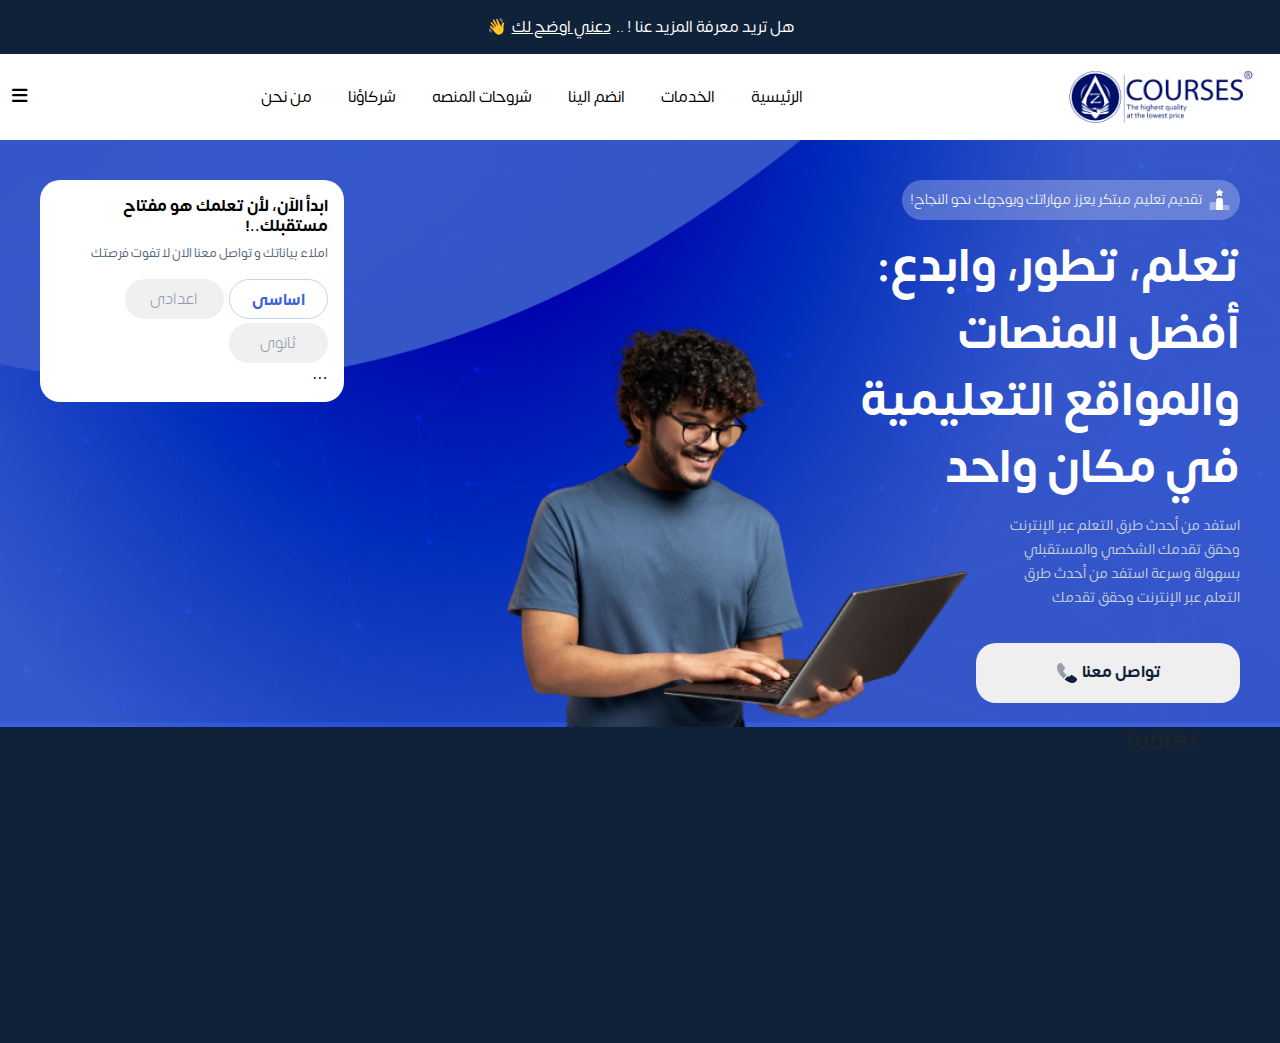
<file: Index.html>
<!DOCTYPE html>
<html lang="ar" dir="rtl">
<!-- لحد هنا ال header -->

<head>
  <meta charset="UTF-8" />
  <meta name="viewport" content="width=device-width, initial-scale=1.0" />
  <link rel="stylesheet" href="scss/style.min.css" />
  <link rel="stylesheet" href="scss/style.min.css.map" />
  <link rel="stylesheet" href="css/dataTables.bootstrap5.min.css" />
  <link rel="stylesheet" href="css/bootstrap-select.min.css" />
  <link rel="stylesheet" href="css/jquery.dataTables.min.css" />
  <link rel="stylesheet" href="css/select.dataTables.min.css" />
  <link rel="stylesheet" href="css/daterangepicker.css" />
  <link rel="stylesheet" href="css/animate.css" />
  <link rel="stylesheet" href="https://cdn.jsdelivr.net/npm/bootstrap@5.0.2/dist/css/bootstrap.min.css" />
  <link rel="stylesheet" href="https://cdnjs.cloudflare.com/ajax/libs/font-awesome/6.6.0/css/all.min.css" />
  <title>AZ COURSES</title>
  <link rel="icon" href="photo/logopng.png" type="image" />
</head>
<!-- لحد هنا ال header -->
<!-- لحد هنا ال body -->

<body>
  <div class="bas-des">
    <!-- top_basr -->

    <div class="top_bar">
      <div class="container">
        <div class="top_bar_content">


          هل تريد معرفة المزيد عنا ! .. <span style="text-decoration: underline;">دعني اوضح لك</span>👋
        </div>
      </div>
    </div>
    <!-- top_bar -->

    <!-- main-nav -->

    <div class="main-nav">
      <nav class="navbar navbar-expand-lg">
        <div class="container-fluid">
          <button class="navbar-toggler" type="button" data-bs-toggle="collapse"
            data-bs-target="#navbarSupportedContent" aria-controls="navbarSupportedContent" aria-expanded="false"
            aria-label="Toggle navigation">
            <span class="navbar-toggler-icon">
              <i class="fa-solid fa-bars"></i>
            </span>
          </button>
          <div class="logopng">
            <a class="nav-logo" href="Index.html">
              <img src="photo/logopng.png" alt="logo" />
            </a>
          </div>
          <div class="collapse navbar-collapse" id="navbarSupportedContent">
            <ul class="navbar-nav">
              <li class="nav-item">
                <a class="nav-link" href="Index.html">الرئيسية</a>
              </li>
              <li class="nav-item">
                <a class="nav-link" href="about_us.html">الخدمات</a>
              </li>
              <li class="nav-item">
                <a class="nav-link" href="pionts.html">انضم الينا</a>
              </li>
              <li class="nav-item">
                <a class="nav-link" href="subscription.html">شروحات المنصه</a>
              </li>
              <li class="nav-item">
                <a class="nav-link" href="copon_grid.html">شركاؤنا</a>
              </li>
              <li class="nav-item">
                <a class="nav-link" href="code_grid.html">من نحن</a>
              </li>

            </ul>
          </div>
          <button class="canvs" type="button" data-bs-toggle="offcanvas" data-bs-target="#offcanvasExample"
            aria-controls="offcanvasExample">
            <i class="fa-solid fa-bars"></i>
          </button>
        </div>
      </nav>
    </div>

    <!-- main-nav -->
    <!-- sidebar -->
    <div class="offcanvas offcanvas-start" tabindex="-1" id="offcanvasExample" aria-labelledby="offcanvasExampleLabel">
      <div class="offcanvas-header">
        <h5 class="offcanvas-title" id="offcanvasExampleLabel">Offcanvas</h5>
        <button type="button" class="btn-close" data-bs-dismiss="offcanvas" aria-label="Close"></button>
      </div>
      <div class="offcanvas-body">
        <div>
          Some text as placeholder. In real life you can have the elements you have chosen. Like, text, images, lists,
          etc.
        </div>
        <div class="dropdown mt-3">
          <button class="btn btn-secondary dropdown-toggle" type="button" data-bs-toggle="dropdown">
            Dropdown button
          </button>
          <ul class="dropdown-menu">
            <li><a class="dropdown-item" href="#">Action</a></li>
            <li><a class="dropdown-item" href="#">Another action</a></li>
            <li><a class="dropdown-item" href="#">Something else here</a></li>
          </ul>
        </div>
      </div>
    </div>
    <!-- sidebar -->

    <!-- main_content -->
    <div class="main_content">
      <!-- اول سيكشن يا كيمو اازرق ده  -->
      <div class="learn">
        <div class="text">
          <div class="frist">
            <img src="photo/ranking.png" alt="">
            <p>تقديم تعليم مبتكر يعزز مهاراتك ويوجهك نحو النجاح!</p>
          </div>
          <h4>تعلم، تطور، وابدع: أفضل المنصات والمواقع التعليمية في مكان واحد</h4>
          <h6>استفد من أحدث طرق التعلم عبر الإنترنت وحقق تقدمك الشخصي والمستقبلي بسهولة وسرعة استفد من أحدث طرق التعلم
            عبر الإنترنت وحقق تقدمك </h6>
          <button>تواصل معنا <img src="photo/call.png" alt=""></button>
          <img class="man" src="photo/man-wearing-t-shirt-gesturing.png" alt="">
        </div>
        <div class="tabs">
          <h4>ابدأ الآن، لأن تعلمك هو مفتاح مستقبلك..!</h4>
          <p>املاء بياناتك و تواصل معنا الان لا تفوت فرصتك</p>
          <nav>
            <div class="nav nav-tabs" id="nav-tab" role="tablist">
              <button class="nav-link active" id="nav-home-tab" data-bs-toggle="tab" data-bs-target="#nav-home"
                type="button" role="tab" aria-controls="nav-home" aria-selected="true">اساسى</button>
              <button class="nav-link" id="nav-profile-tab" data-bs-toggle="tab" data-bs-target="#nav-profile"
                type="button" role="tab" aria-controls="nav-profile" aria-selected="false">اعدادى</button>
              <button class="nav-link" id="nav-contact-tab" data-bs-toggle="tab" data-bs-target="#nav-contact"
                type="button" role="tab" aria-controls="nav-contact" aria-selected="false">ثانوى</button>
            </div>
          </nav>
          <div class="tab-content" id="nav-tabContent">
            <div class="tab-pane fade show active" id="nav-home" role="tabpanel" aria-labelledby="nav-home-tab"
              tabindex="0">...</div>
            <div class="tab-pane fade" id="nav-profile" role="tabpanel" aria-labelledby="nav-profile-tab" tabindex="0">
              ...</div>
            <div class="tab-pane fade" id="nav-contact" role="tabpanel" aria-labelledby="nav-contact-tab" tabindex="0">
              ...</div>

          </div>
        </div>
      </div>
      <!-- اول سيكشن يا كيمو اازرق ده  -->

    </div>

    <!-- main_content -->

    <!-- footer -->
    <footer class="footer">
      <div class="main-footer">
        <div class="container">
          <h4>footer</h4>
        </div>
      </div>
    </footer>
    <a id="scrollToTop" href="#" style="display: none">&#8593;</a>
    <!-- footer -->
  </div>

  <script src="js/wow.min.js"></script>
  <script src="js/jquery-3.5.1.min.js"></script>
  <script src="https://cdn.jsdelivr.net/npm/bootstrap@5.0.2/dist/js/bootstrap.bundle.min.js"></script>
  <script src="js/main.js"></script>
</body>
<!-- لحد هنا ال body -->

</html>
</file>
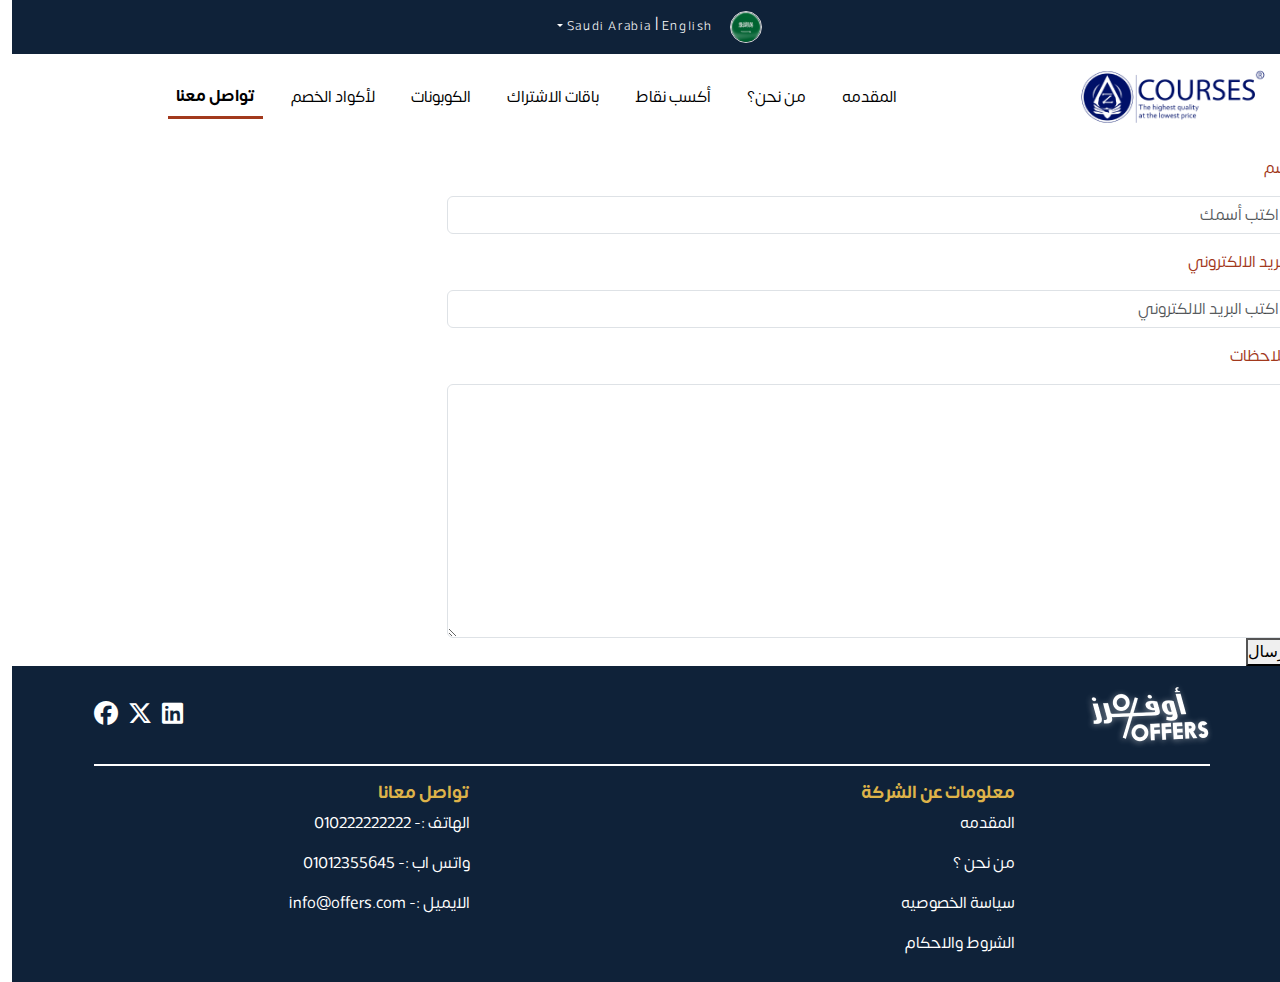
<file: contact-us.html>
<!DOCTYPE html>
<html lang="ar" dir="rtl">
  <!-- لحد هنا ال header -->

  <head>
    <meta charset="UTF-8" />
    <meta name="viewport" content="width=device-width, initial-scale=1.0" />
    <link rel="stylesheet" href="scss/style.min.css" />
    <link rel="stylesheet" href="scss/style.min.css.map" />
    <link rel="stylesheet" href="css/dataTables.bootstrap5.min.css" />
    <link rel="stylesheet" href="css/bootstrap-select.min.css" />
    <link rel="stylesheet" href="css/jquery.dataTables.min.css" />
    <link rel="stylesheet" href="css/select.dataTables.min.css" />
    <link rel="stylesheet" href="css/daterangepicker.css" />
    <link rel="stylesheet" href="css/animate.css" />
    <link
      rel="stylesheet"
      href="https://cdn.jsdelivr.net/npm/bootstrap@5.0.2/dist/css/bootstrap.min.css"
    />
    <link
      rel="stylesheet"
      href="https://cdnjs.cloudflare.com/ajax/libs/font-awesome/6.6.0/css/all.min.css"
    />
    <title>offers</title>
    <link rel="icon" href="photo/logopng.png" type="image" />
  </head>
  <!-- لحد هنا ال header -->
  <!-- لحد هنا ال body -->
  <body>
    <div class="bas-des">
      <!-- top_basr -->

      <div class="top_bar">
        <div class="container">
          <div class="top_bar_content">
            <img src="photo/Saudi arabia flag in white background.png" alt="" />
            <div class="dropdown">
              <button
                class="btn dropdown-toggle"
                type="button"
                data-bs-toggle="dropdown"
                aria-expanded="false"
              >
                Saudi Arabia | English
              </button>
              <ul class="dropdown-menu">
                <li>
                  <button id="lang-en" class="dropdown-item">English</button>
                </li>
                <li>
                  <button id="lang-ar" class="dropdown-item">العربية</button>
                </li>
              </ul>
            </div>
          </div>
        </div>
      </div>
      <!-- top_bar -->

      <!-- main-nav -->

      <div class="main-nav">
        <nav class="navbar navbar-expand-lg">
          <div class="container-fluid">
            <button
              class="navbar-toggler"
              type="button"
              data-bs-toggle="collapse"
              data-bs-target="#navbarSupportedContent"
              aria-controls="navbarSupportedContent"
              aria-expanded="false"
              aria-label="Toggle navigation"
            >
              <span class="navbar-toggler-icon">
                <i class="fa-solid fa-bars"></i>
              </span>
            </button>
            <div class="logopng">
              <a class="nav-logo" href="Index.html">
                <img src="photo/logopng.png" alt="logo" />
              </a>
            </div>
            <div class="collapse navbar-collapse" id="navbarSupportedContent">
              <ul class="navbar-nav">
                <li class="nav-item">
                  <a class="nav-link" href="Index.html">المقدمه</a>
                </li>
                <li class="nav-item">
                  <a class="nav-link" href="about_us.html">من نحن؟</a>
                </li>
                <li class="nav-item">
                  <a class="nav-link" href="pionts.html">أكسب نقاط</a>
                </li>
                <li class="nav-item">
                  <a class="nav-link" href="subscription.html"
                    >باقات الاشتراك</a
                  >
                </li>
                <li class="nav-item">
                  <a class="nav-link" href="copon_grid.html">الكوبونات</a>
                </li>
                <li class="nav-item">
                  <a class="nav-link" href="code_grid.html">لأكواد الخصم</a>
                </li>
                <li class="nav-item">
                  <a class="nav-link" href="contact-us.html">تواصل معنا</a>
                </li>
              </ul>
            </div>
          </div>
        </nav>
      </div>

      <!-- main-nav -->

      <!-- main_content -->
      <div class="main_content">
        <div class="contact-us">
          <div class="row">
            <div class="col-lg-8">
              <form action="">
                <div class="form-group">
                  <label for="name">أسم</label>
                  <input
                    class="form-control"
                    type="text"
                    placeholder="اكتب أسمك"
                    id="name"
                  />
                </div>
                <div class="form-group">
                  <label for="email"> البريد الالكتروني </label>
                  <input
                    type="email"
                    placeholder="اكتب البريد الالكتروني"
                    id="email"
                    class="form-control"
                  />
                </div>
                <div class="form-group">
                  <label for="not">ملاحظات</label>
                  <textarea
                    name=""
                    id=""
                    cols="30"
                    rows="10"
                    id=""
                    class="form-control"
                  ></textarea>
                </div>
                <button type="submit">ارسال</button>
              </form>
            </div>
            <div class="col-lg-4"></div>
          </div>
        </div>
      </div>

      <!-- main_content -->

      <!-- footer -->
      <footer class="footer">
        <div class="main-footer">
          <div class="container">
            <div class="header">
              <div class="right">
                <img src="photo/footerlogo.png" alt="" />
              </div>
              <div class="left">
                <a href=""><i class="fa-brands fa-linkedin"></i></a>
                <a href=""><i class="fa-brands fa-x-twitter"></i></a>
                <a href=""><i class="fa-brands fa-facebook"></i></a>
              </div>
            </div>
            <div class="allend-footer">
              <div class="footer-text-one">
                <h4>معلومات عن الشركة</h4>
                <div class="links">
                  <a href="Index.html" class="footer-link"><p>المقدمه</p></a>
                  <a href="about_us.html" class="footer-link"
                    ><p>من نحن ؟</p></a
                  >
                  <a href="privacy_policy.html" class="footer-link"
                    ><p>سياسة الخصوصيه</p></a
                  >
                  <a href="Terms_and_Conditions.html" class="footer-link"
                    ><p>الشروط والاحكام</p></a
                  >
                </div>
              </div>

              <div class="footer-text-two">
                <h4>تواصل معانا</h4>
                <div class="links">
                  <a href="#"><p>الهاتف :- 010222222222</p></a>
                  <a href="#"><p>واتس اب :- 01012355645</p></a>
                  <a href="#"><p>الايميل :- info@offers.com</p></a>
                </div>
              </div>
            </div>
          </div>
        </div>
      </footer>
      <a id="scrollToTop" href="#" style="display: none">&#8593;</a>
      <!-- footer -->
    </div>

    <script src="js/wow.min.js"></script>
    <script src="js/jquery-3.5.1.min.js"></script>
    <script src="https://cdn.jsdelivr.net/npm/bootstrap@5.0.2/dist/js/bootstrap.bundle.min.js"></script>
    <script src="js/main.js"></script>
  </body>
  <!-- لحد هنا ال body -->
</html>
</file>
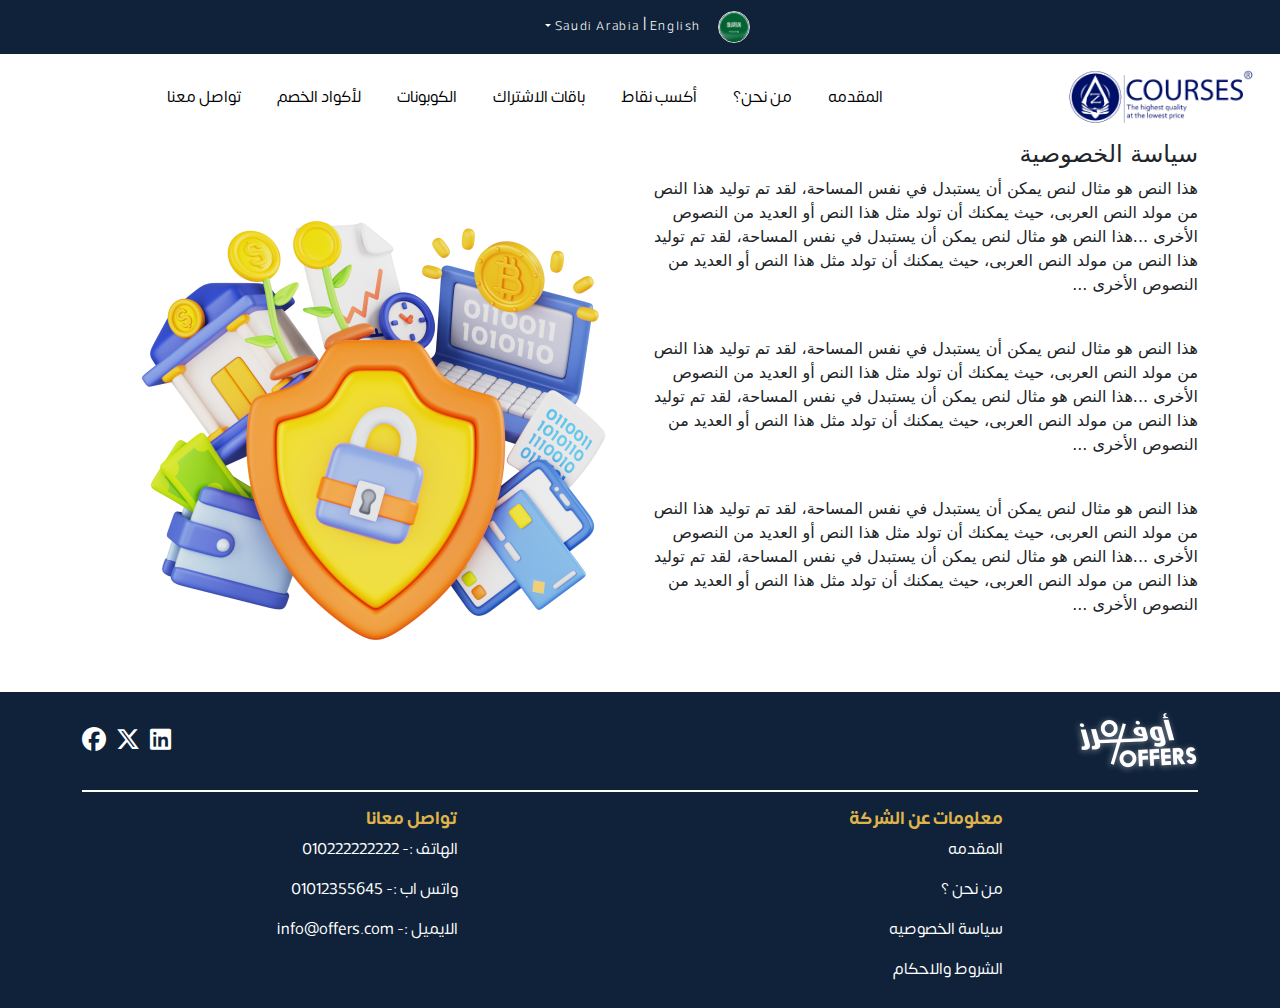
<file: privacy_policy.html>
<!DOCTYPE html>
<html lang="ar" dir="rtl">
  <!-- لحد هنا ال header -->

  <head>
    <meta charset="UTF-8" />
    <meta name="viewport" content="width=device-width, initial-scale=1.0" />
    <link rel="stylesheet" href="scss/style.min.css" />
    <link rel="stylesheet" href="scss/style.min.css.map" />
    <link rel="stylesheet" href="css/dataTables.bootstrap5.min.css" />
    <link rel="stylesheet" href="css/bootstrap-select.min.css" />
    <link rel="stylesheet" href="css/jquery.dataTables.min.css" />
    <link rel="stylesheet" href="css/select.dataTables.min.css" />
    <link rel="stylesheet" href="css/daterangepicker.css" />
    <link
      rel="stylesheet"
      href="https://cdn.jsdelivr.net/npm/bootstrap@5.0.2/dist/css/bootstrap.min.css"
    />
    <link
      rel="stylesheet"
      href="https://cdnjs.cloudflare.com/ajax/libs/animate.css/4.1.1/animate.min.css"
    />

    <link
      rel="stylesheet"
      href="https://cdnjs.cloudflare.com/ajax/libs/font-awesome/6.6.0/css/all.min.css"
    />
    <title>offers</title>
    <link rel="icon" href="photo/logopng.png" type="image" />
  </head>
  <!-- لحد هنا ال header -->
  <!-- لحد هنا ال body -->
  <body>
    <div class="bas-des">
      <!-- top_basr -->

      <div class="top_bar">
        <div class="container">
          <div class="top_bar_content">
            <img src="photo/Saudi arabia flag in white background.png" alt="" />
            <div class="dropdown">
              <button
                class="btn dropdown-toggle"
                type="button"
                data-bs-toggle="dropdown"
                aria-expanded="false"
              >
                Saudi Arabia | English
              </button>
              <ul class="dropdown-menu">
                <li>
                  <button id="lang-en" class="dropdown-item">English</button>
                </li>
                <li>
                  <button id="lang-ar" class="dropdown-item">العربية</button>
                </li>
              </ul>
            </div>
          </div>
        </div>
      </div>
      <!-- top_bar -->

      <!-- main-nav -->

      <div class="main-nav">
        <nav class="navbar navbar-expand-lg">
          <div class="container-fluid">
            <button
              class="navbar-toggler"
              type="button"
              data-bs-toggle="collapse"
              data-bs-target="#navbarSupportedContent"
              aria-controls="navbarSupportedContent"
              aria-expanded="false"
              aria-label="Toggle navigation"
            >
              <span class="navbar-toggler-icon">
                <i class="fa-solid fa-bars"></i>
              </span>
            </button>
            <div class="logopng">
              <a class="nav-logo" href="Index.html">
                <img src="photo/logopng.png" alt="logo" />
              </a>
            </div>
            <div class="collapse navbar-collapse" id="navbarSupportedContent">
              <ul class="navbar-nav">
                <li class="nav-item">
                  <a class="nav-link" href="Index.html">المقدمه</a>
                </li>
                <li class="nav-item">
                  <a class="nav-link" href="about_us.html">من نحن؟</a>
                </li>
                <li class="nav-item">
                  <a class="nav-link" href="pionts.html">أكسب نقاط</a>
                </li>
                <li class="nav-item">
                  <a class="nav-link" href="subscription.html"
                    >باقات الاشتراك</a
                  >
                </li>
                <li class="nav-item">
                  <a class="nav-link" href="copon_grid.html">الكوبونات</a>
                </li>
                <li class="nav-item">
                  <a class="nav-link" href="code_grid.html">لأكواد الخصم</a>
                </li>
                <li class="nav-item">
                  <a class="nav-link" href="contact-us.html">تواصل معنا</a>
                </li>
              </ul>
            </div>
          </div>
        </nav>
      </div>
      <!-- main-nav -->

      <!-- main_content -->
      <div class="main_content">
        <div class="privacy-policy">
          <div class="container">
            <div class="row">
              <div class="col-lg-6 col-md-6 col-12">
                <div class="text wow bounceIn">
                  <h4>سياسة الخصوصية</h4>
                  <p>
                    هذا النص هو مثال لنص يمكن أن يستبدل في نفس المساحة، لقد تم
                    توليد هذا النص من مولد النص العربى، حيث يمكنك أن تولد مثل
                    هذا النص أو العديد من النصوص الأخرى ...هذا النص هو مثال لنص
                    يمكن أن يستبدل في نفس المساحة، لقد تم توليد هذا النص من مولد
                    النص العربى، حيث يمكنك أن تولد مثل هذا النص أو العديد من
                    النصوص الأخرى ...
                  </p>
                  <br />
                  <p>
                    هذا النص هو مثال لنص يمكن أن يستبدل في نفس المساحة، لقد تم
                    توليد هذا النص من مولد النص العربى، حيث يمكنك أن تولد مثل
                    هذا النص أو العديد من النصوص الأخرى ...هذا النص هو مثال لنص
                    يمكن أن يستبدل في نفس المساحة، لقد تم توليد هذا النص من مولد
                    النص العربى، حيث يمكنك أن تولد مثل هذا النص أو العديد من
                    النصوص الأخرى ...
                  </p>
                  <br />
                  <p>
                    هذا النص هو مثال لنص يمكن أن يستبدل في نفس المساحة، لقد تم
                    توليد هذا النص من مولد النص العربى، حيث يمكنك أن تولد مثل
                    هذا النص أو العديد من النصوص الأخرى ...هذا النص هو مثال لنص
                    يمكن أن يستبدل في نفس المساحة، لقد تم توليد هذا النص من مولد
                    النص العربى، حيث يمكنك أن تولد مثل هذا النص أو العديد من
                    النصوص الأخرى ...
                  </p>
                </div>
              </div>
              <div class="col-lg-6 col-md-6 col-12">
                <div class="img wow bounceIn">
                  <img src="photo/llllll 1.png" alt="" />
                </div>
              </div>
            </div>
          </div>
        </div>
      </div>
      <!-- main_content -->

      <!-- footer -->
      <footer class="footer">
        <div class="main-footer">
          <div class="container">
            <div class="header">
              <div class="right">
                <img src="photo/footerlogo.png" alt="" />
              </div>
              <div class="left">
                <a href=""><i class="fa-brands fa-linkedin"></i></a>
                <a href=""><i class="fa-brands fa-x-twitter"></i></a>
                <a href=""><i class="fa-brands fa-facebook"></i></a>
              </div>
            </div>
            <div class="allend-footer">
              <div class="footer-text-one">
                <h4>معلومات عن الشركة</h4>
                <div class="links">
                  <a href="Index.html" class="footer-link"><p>المقدمه</p></a>
                  <a href="about_us.html" class="footer-link"
                    ><p>من نحن ؟</p></a
                  >
                  <a href="privacy_policy.html" class="footer-link"
                    ><p>سياسة الخصوصيه</p></a
                  >
                  <a href="Terms_and_Conditions.html" class="footer-link"
                    ><p>الشروط والاحكام</p></a
                  >
                </div>
              </div>

              <div class="footer-text-two">
                <h4>تواصل معانا</h4>
                <div class="links">
                  <a href="#"><p>الهاتف :- 010222222222</p></a>
                  <a href="#"><p>واتس اب :- 01012355645</p></a>
                  <a href="#"><p>الايميل :- info@offers.com</p></a>
                </div>
              </div>
            </div>
          </div>
        </div>
      </footer>
      <a id="scrollToTop" href="#" style="display: none">&#8593;</a>
      <!-- footer -->
    </div>
    <script src="https://cdnjs.cloudflare.com/ajax/libs/wow/1.1.2/wow.min.js"></script>

    <script src="js/jquery-3.5.1.min.js"></script>
    <script src="https://cdn.jsdelivr.net/npm/bootstrap@5.0.2/dist/js/bootstrap.bundle.min.js"></script>
    <script src="js/main.js"></script>
  </body>
  <!-- لحد هنا ال body -->
</html>
</file>
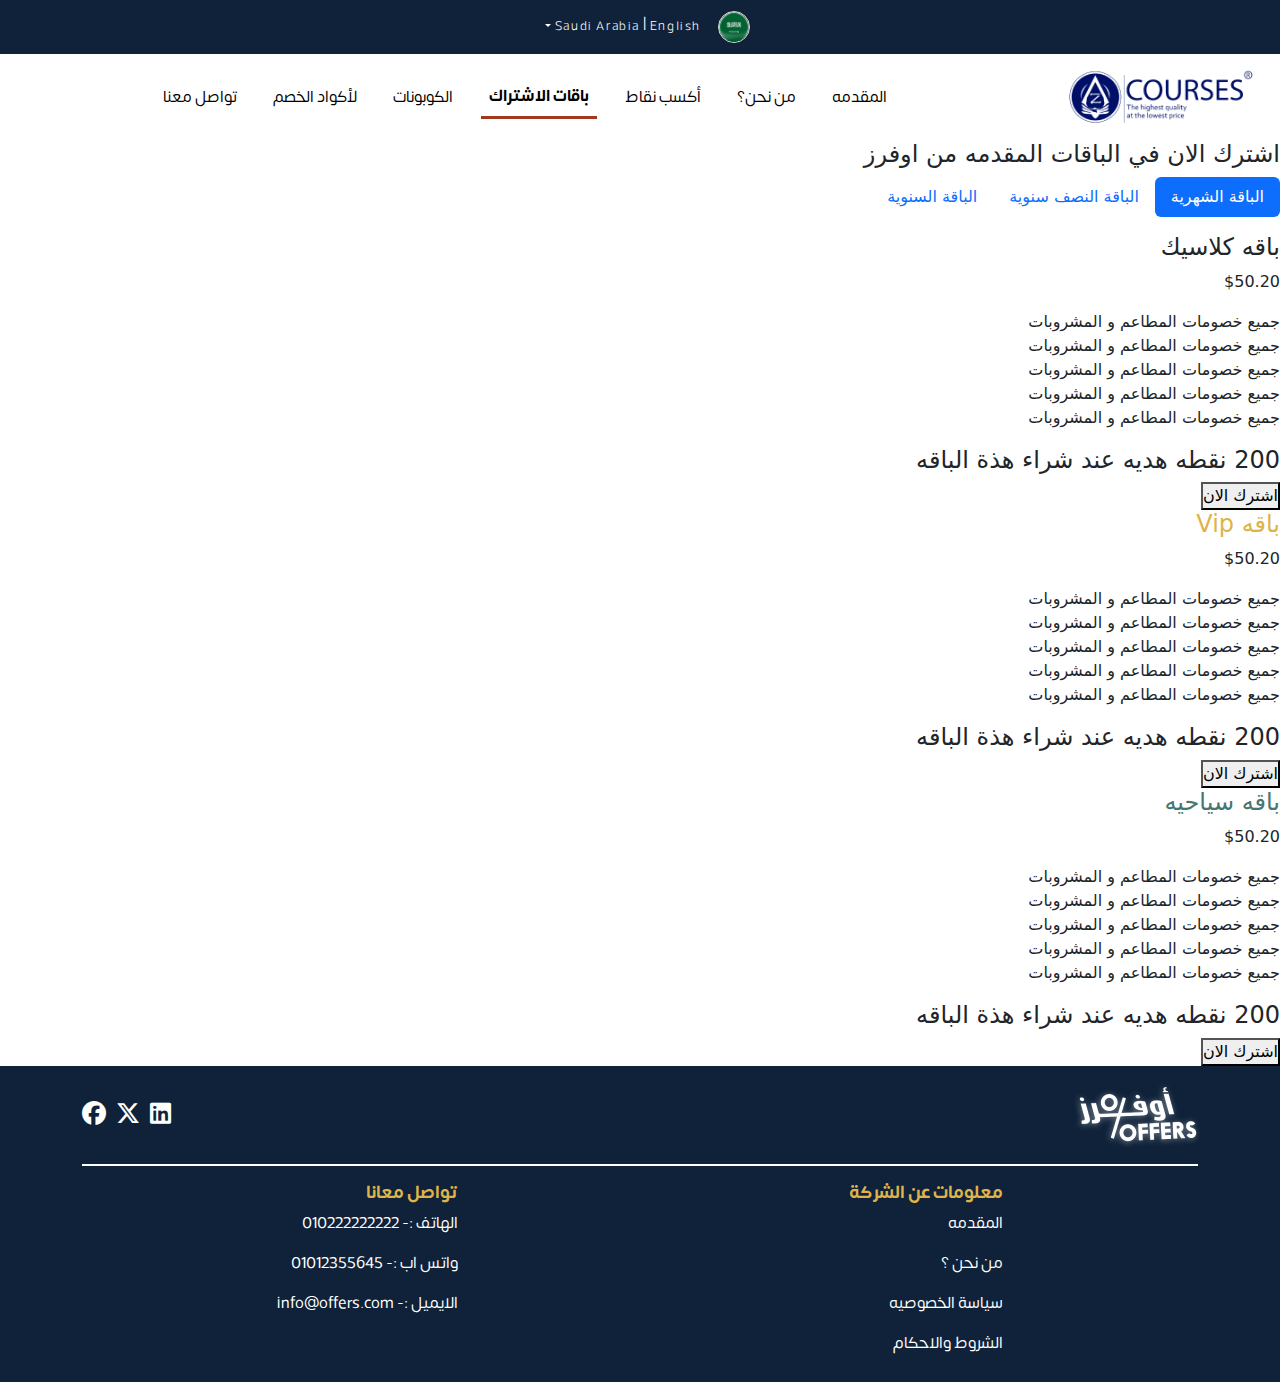
<file: subscription.html>
<!DOCTYPE html>
<html lang="ar" dir="rtl">
  <!-- لحد هنا ال header -->

  <head>
    <meta charset="UTF-8" />
    <meta name="viewport" content="width=device-width, initial-scale=1.0" />
    <link rel="stylesheet" href="scss/style.min.css" />
    <link rel="stylesheet" href="scss/style.min.css.map" />
    <link rel="stylesheet" href="css/dataTables.bootstrap5.min.css" />
    <link rel="stylesheet" href="css/bootstrap-select.min.css" />
    <link rel="stylesheet" href="css/jquery.dataTables.min.css" />
    <link rel="stylesheet" href="css/select.dataTables.min.css" />
    <link rel="stylesheet" href="css/daterangepicker.css" />
    <link rel="stylesheet" href="css/animate.css" />
    <link
      rel="stylesheet"
      href="https://cdn.jsdelivr.net/npm/bootstrap@5.0.2/dist/css/bootstrap.min.css"
    />
    <link
      rel="stylesheet"
      href="https://cdnjs.cloudflare.com/ajax/libs/font-awesome/6.6.0/css/all.min.css"
    />
    <title>offers</title>
    <link rel="icon" href="photo/logopng.png" type="image" />
  </head>
  <!-- لحد هنا ال header -->
  <!-- لحد هنا ال body -->
  <body>
    <div class="bas-des">
      <!-- top_basr -->

      <div class="top_bar">
        <div class="container">
          <div class="top_bar_content">
            <img src="photo/Saudi arabia flag in white background.png" alt="" />
            <div class="dropdown">
              <button
                class="btn dropdown-toggle"
                type="button"
                data-bs-toggle="dropdown"
                aria-expanded="false"
              >
                Saudi Arabia | English
              </button>
              <ul class="dropdown-menu">
                <li>
                  <button id="lang-en" class="dropdown-item">English</button>
                </li>
                <li>
                  <button id="lang-ar" class="dropdown-item">العربية</button>
                </li>
              </ul>
            </div>
          </div>
        </div>
      </div>
      <!-- top_bar -->

      <!-- main-nav -->

      <div class="main-nav">
        <nav class="navbar navbar-expand-lg">
          <div class="container-fluid">
            <button
              class="navbar-toggler"
              type="button"
              data-bs-toggle="collapse"
              data-bs-target="#navbarSupportedContent"
              aria-controls="navbarSupportedContent"
              aria-expanded="false"
              aria-label="Toggle navigation"
            >
              <span class="navbar-toggler-icon">
                <i class="fa-solid fa-bars"></i>
              </span>
            </button>
            <div class="logopng">
              <a class="nav-logo" href="Index.html">
                <img src="photo/logopng.png" alt="logo" />
              </a>
            </div>
            <div class="collapse navbar-collapse" id="navbarSupportedContent">
              <ul class="navbar-nav">
                <li class="nav-item">
                  <a class="nav-link" href="Index.html">المقدمه</a>
                </li>
                <li class="nav-item">
                  <a class="nav-link" href="about_us.html">من نحن؟</a>
                </li>
                <li class="nav-item">
                  <a class="nav-link" href="pionts.html">أكسب نقاط</a>
                </li>
                <li class="nav-item">
                  <a class="nav-link" href="subscription.html"
                    >باقات الاشتراك</a
                  >
                </li>
                <li class="nav-item">
                  <a class="nav-link" href="copon_grid.html">الكوبونات</a>
                </li>
                <li class="nav-item">
                  <a class="nav-link" href="code_grid.html">لأكواد الخصم</a>
                </li>
                <li class="nav-item">
                  <a class="nav-link" href="contact-us.html">تواصل معنا</a>
                </li>
              </ul>
            </div>
          </div>
        </nav>
      </div>

      <!-- main-nav -->

      <!-- main_content -->
      <div class="main_content">
        <div class="tabs-page">
          <div class="headers">
            <h4><span>اشترك الان</span> في الباقات المقدمه من اوفرز</h4>
          </div>
          <ul class="nav nav-pills mb-3" id="pills-tab" role="tablist">
            <li class="nav-item" role="presentation">
              <button
                class="nav-link active"
                id="pills-home-tab"
                data-bs-toggle="pill"
                data-bs-target="#pills-home"
                type="button"
                role="tab"
                aria-controls="pills-home"
                aria-selected="true"
              >
                الباقة الشهرية
              </button>
            </li>
            <li class="nav-item" role="presentation">
              <button
                class="nav-link"
                id="pills-profile-tab"
                data-bs-toggle="pill"
                data-bs-target="#pills-profile"
                type="button"
                role="tab"
                aria-controls="pills-profile"
                aria-selected="false"
              >
                الباقة النصف سنوية
              </button>
            </li>
            <li class="nav-item" role="presentation">
              <button
                class="nav-link"
                id="pills-contact-tab"
                data-bs-toggle="pill"
                data-bs-target="#pills-contact"
                type="button"
                role="tab"
                aria-controls="pills-contact"
                aria-selected="false"
              >
                الباقة السنوية
              </button>
            </li>
          </ul>
          <div class="tab-content" id="pills-tabContent">
            <div
              class="tab-pane fade show active"
              id="pills-home"
              role="tabpanel"
              aria-labelledby="pills-home-tab"
              tabindex="0"
            >
              <div class="sub_body">
                <div class="color"></div>
                <div class="content">
                  <h4 class="title">باقه كلاسيك</h4>
                  <div class="pris">
                    <p>$50.20</p>
                  </div>
                  <ul class="list">
                    <li>جميع خصومات المطاعم و المشروبات</li>
                    <li>جميع خصومات المطاعم و المشروبات</li>
                    <li>جميع خصومات المطاعم و المشروبات</li>
                    <li>جميع خصومات المطاعم و المشروبات</li>
                    <li>جميع خصومات المطاعم و المشروبات</li>
                  </ul>
                  <div class="denger">
                    <h4>200 نقطه هديه عند شراء هذة الباقه</h4>
                  </div>
                  <button class="sub_btn">اشترك الان</button>
                </div>
              </div>
              <div class="sub_body">
                <div class="color-tow"></div>
                <div class="content">
                  <h4 class="title" style="color: #deb349 !important">
                    باقه Vip
                  </h4>
                  <div class="pris-two">
                    <p>$50.20</p>
                  </div>
                  <ul class="list">
                    <li>جميع خصومات المطاعم و المشروبات</li>
                    <li>جميع خصومات المطاعم و المشروبات</li>
                    <li>جميع خصومات المطاعم و المشروبات</li>
                    <li>جميع خصومات المطاعم و المشروبات</li>
                    <li>جميع خصومات المطاعم و المشروبات</li>
                  </ul>
                  <div class="denger">
                    <h4>200 نقطه هديه عند شراء هذة الباقه</h4>
                  </div>
                  <button class="sub_btn-two">اشترك الان</button>
                </div>
              </div>
              <div class="sub_body">
                <div class="color-three"></div>
                <div class="content">
                  <h4 class="title" style="color: #477670 !important">
                    باقه سياحيه
                  </h4>
                  <div class="pris-three">
                    <p>$50.20</p>
                  </div>
                  <ul class="list">
                    <li>جميع خصومات المطاعم و المشروبات</li>
                    <li>جميع خصومات المطاعم و المشروبات</li>
                    <li>جميع خصومات المطاعم و المشروبات</li>
                    <li>جميع خصومات المطاعم و المشروبات</li>
                    <li>جميع خصومات المطاعم و المشروبات</li>
                  </ul>
                  <div class="denger">
                    <h4>200 نقطه هديه عند شراء هذة الباقه</h4>
                  </div>
                  <button class="sub_btn-three">اشترك الان</button>
                </div>
              </div>
            </div>
            <div
              class="tab-pane fade"
              id="pills-profile"
              role="tabpanel"
              aria-labelledby="pills-profile-tab"
              tabindex="0"
            >
              <div class="sub_body">
                <div class="color"></div>
                <div class="content">
                  <h4 class="title">باقه كلاسيك</h4>
                  <div class="pris">
                    <p>$50.20</p>
                  </div>
                  <ul class="list">
                    <li>جميع خصومات المطاعم و المشروبات</li>
                    <li>جميع خصومات المطاعم و المشروبات</li>
                    <li>جميع خصومات المطاعم و المشروبات</li>
                    <li>جميع خصومات المطاعم و المشروبات</li>
                    <li>جميع خصومات المطاعم و المشروبات</li>
                  </ul>
                  <div class="denger">
                    <h4>200 نقطه هديه عند شراء هذة الباقه</h4>
                  </div>
                  <button class="sub_btn">اشترك الان</button>
                </div>
              </div>
              <div class="sub_body">
                <div class="color-tow"></div>
                <div class="content">
                  <h4 class="title" style="color: #deb349 !important">
                    باقه Vip
                  </h4>
                  <div class="pris-two">
                    <p>$50.20</p>
                  </div>
                  <ul class="list">
                    <li>جميع خصومات المطاعم و المشروبات</li>
                    <li>جميع خصومات المطاعم و المشروبات</li>
                    <li>جميع خصومات المطاعم و المشروبات</li>
                    <li>جميع خصومات المطاعم و المشروبات</li>
                    <li>جميع خصومات المطاعم و المشروبات</li>
                  </ul>
                  <div class="denger">
                    <h4>200 نقطه هديه عند شراء هذة الباقه</h4>
                  </div>
                  <button class="sub_btn-two">اشترك الان</button>
                </div>
              </div>
              <div class="sub_body">
                <div class="color-three"></div>
                <div class="content">
                  <h4 class="title" style="color: #477670 !important">
                    باقه سياحيه
                  </h4>
                  <div class="pris-three">
                    <p>$50.20</p>
                  </div>
                  <ul class="list">
                    <li>جميع خصومات المطاعم و المشروبات</li>
                    <li>جميع خصومات المطاعم و المشروبات</li>
                    <li>جميع خصومات المطاعم و المشروبات</li>
                    <li>جميع خصومات المطاعم و المشروبات</li>
                    <li>جميع خصومات المطاعم و المشروبات</li>
                  </ul>
                  <div class="denger">
                    <h4>200 نقطه هديه عند شراء هذة الباقه</h4>
                  </div>
                  <button class="sub_btn-three">اشترك الان</button>
                </div>
              </div>
            </div>
            <div
              class="tab-pane fade"
              id="pills-contact"
              role="tabpanel"
              aria-labelledby="pills-contact-tab"
              tabindex="0"
            >
                <div class="sub_body">
                <div class="color"></div>
                <div class="content">
                  <h4 class="title">باقه كلاسيك</h4>
                  <div class="pris">
                    <p>$50.20</p>
                  </div>
                  <ul class="list">
                    <li>جميع خصومات المطاعم و المشروبات</li>
                    <li>جميع خصومات المطاعم و المشروبات</li>
                    <li>جميع خصومات المطاعم و المشروبات</li>
                    <li>جميع خصومات المطاعم و المشروبات</li>
                    <li>جميع خصومات المطاعم و المشروبات</li>
                  </ul>
                  <div class="denger">
                    <h4>200 نقطه هديه عند شراء هذة الباقه</h4>
                  </div>
                  <button class="sub_btn">اشترك الان</button>
                </div>
              </div>
              <div class="sub_body">
                <div class="color-tow"></div>
                <div class="content">
                  <h4 class="title" style="color: #deb349 !important">
                    باقه Vip
                  </h4>
                  <div class="pris-two">
                    <p>$50.20</p>
                  </div>
                  <ul class="list">
                    <li>جميع خصومات المطاعم و المشروبات</li>
                    <li>جميع خصومات المطاعم و المشروبات</li>
                    <li>جميع خصومات المطاعم و المشروبات</li>
                    <li>جميع خصومات المطاعم و المشروبات</li>
                    <li>جميع خصومات المطاعم و المشروبات</li>
                  </ul>
                  <div class="denger">
                    <h4>200 نقطه هديه عند شراء هذة الباقه</h4>
                  </div>
                  <button class="sub_btn-two">اشترك الان</button>
                </div>
              </div>
              <div class="sub_body">
                <div class="color-three"></div>
                <div class="content">
                  <h4 class="title" style="color: #477670 !important">
                    باقه سياحيه
                  </h4>
                  <div class="pris-three">
                    <p>$50.20</p>
                  </div>
                  <ul class="list">
                    <li>جميع خصومات المطاعم و المشروبات</li>
                    <li>جميع خصومات المطاعم و المشروبات</li>
                    <li>جميع خصومات المطاعم و المشروبات</li>
                    <li>جميع خصومات المطاعم و المشروبات</li>
                    <li>جميع خصومات المطاعم و المشروبات</li>
                  </ul>
                  <div class="denger">
                    <h4>200 نقطه هديه عند شراء هذة الباقه</h4>
                  </div>
                  <button class="sub_btn-three">اشترك الان</button>
                </div>
              </div>
            </div>
          </div>
        </div>
      </div>

      <!-- main_content -->

      <!-- footer -->
      <footer class="footer">
        <div class="main-footer">
          <div class="container">
            <div class="header">
              <div class="right">
                <img src="photo/footerlogo.png" alt="" />
              </div>
              <div class="left">
                <a href=""><i class="fa-brands fa-linkedin"></i></a>
                <a href=""><i class="fa-brands fa-x-twitter"></i></a>
                <a href=""><i class="fa-brands fa-facebook"></i></a>
              </div>
            </div>
            <div class="allend-footer">
              <div class="footer-text-one">
                <h4>معلومات عن الشركة</h4>
                <div class="links">
                  <a href="Index.html" class="footer-link"><p>المقدمه</p></a>
                  <a href="about_us.html" class="footer-link"
                    ><p>من نحن ؟</p></a
                  >
                  <a href="privacy_policy.html" class="footer-link"
                    ><p>سياسة الخصوصيه</p></a
                  >
                  <a href="Terms_and_Conditions.html" class="footer-link"
                    ><p>الشروط والاحكام</p></a
                  >
                </div>
              </div>

              <div class="footer-text-two">
                <h4>تواصل معانا</h4>
                <div class="links">
                  <a href="#"><p>الهاتف :- 010222222222</p></a>
                  <a href="#"><p>واتس اب :- 01012355645</p></a>
                  <a href="#"><p>الايميل :- info@offers.com</p></a>
                </div>
              </div>
            </div>
          </div>
        </div>
      </footer>
      <a id="scrollToTop" href="#" style="display: none">&#8593;</a>
      <!-- footer -->
    </div>

    <script src="js/wow.min.js"></script>
    <script src="js/jquery-3.5.1.min.js"></script>
    <script src="https://cdn.jsdelivr.net/npm/bootstrap@5.0.2/dist/js/bootstrap.bundle.min.js"></script>
    <script src="js/main.js"></script>
  </body>
  <!-- لحد هنا ال body -->
</html>
</file>
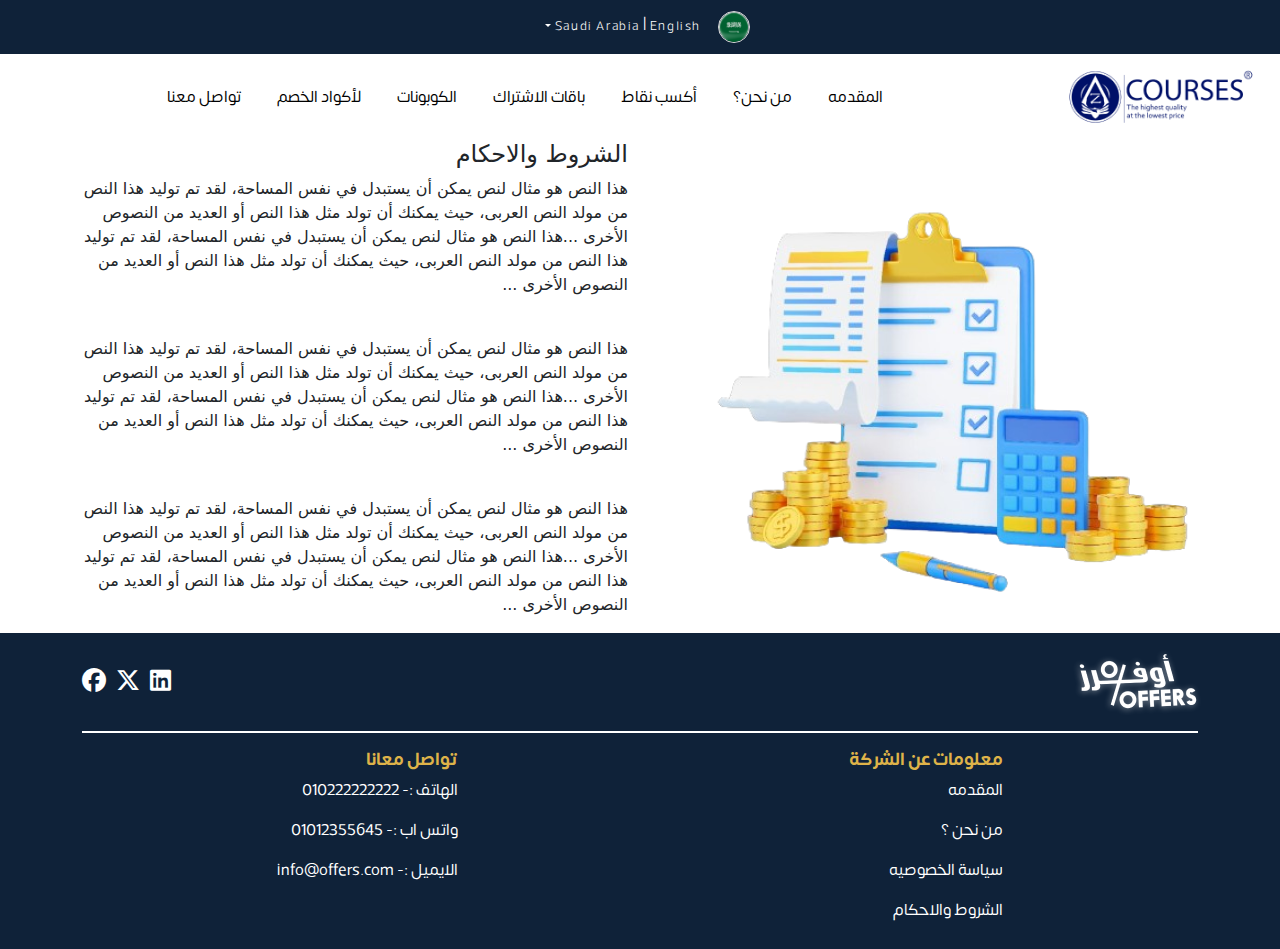
<file: Terms_and_Conditions.html>
<!DOCTYPE html>
<html lang="ar" dir="rtl">
  <!-- لحد هنا ال header -->

  <head>
    <meta charset="UTF-8" />
    <meta name="viewport" content="width=device-width, initial-scale=1.0" />
    <link rel="stylesheet" href="scss/style.min.css" />
    <link rel="stylesheet" href="scss/style.min.css.map" />
    <link rel="stylesheet" href="css/dataTables.bootstrap5.min.css" />
    <link rel="stylesheet" href="css/bootstrap-select.min.css" />
    <link rel="stylesheet" href="css/jquery.dataTables.min.css" />
    <link rel="stylesheet" href="css/select.dataTables.min.css" />
    <link rel="stylesheet" href="css/daterangepicker.css" />
    <link
      rel="stylesheet"
      href="https://cdn.jsdelivr.net/npm/bootstrap@5.0.2/dist/css/bootstrap.min.css"
    />
    <link
      rel="stylesheet"
      href="https://cdnjs.cloudflare.com/ajax/libs/animate.css/4.1.1/animate.min.css"
    />

    <link
      rel="stylesheet"
      href="https://cdnjs.cloudflare.com/ajax/libs/font-awesome/6.6.0/css/all.min.css"
    />
    <title>offers</title>
    <link rel="icon" href="photo/logopng.png" type="image" />
  </head>
  <!-- لحد هنا ال header -->
  <!-- لحد هنا ال body -->
  <body>
    <div class="bas-des">
      <!-- top_basr -->

      <div class="top_bar">
        <div class="container">
          <div class="top_bar_content">
            <img src="photo/Saudi arabia flag in white background.png" alt="" />
            <div class="dropdown">
              <button
                class="btn dropdown-toggle"
                type="button"
                data-bs-toggle="dropdown"
                aria-expanded="false"
              >
                Saudi Arabia | English
              </button>
              <ul class="dropdown-menu">
                <li>
                  <button id="lang-en" class="dropdown-item">English</button>
                </li>
                <li>
                  <button id="lang-ar" class="dropdown-item">العربية</button>
                </li>
              </ul>
            </div>
          </div>
        </div>
      </div>
      <!-- top_bar -->

      <!-- main-nav -->

      <div class="main-nav">
        <nav class="navbar navbar-expand-lg">
          <div class="container-fluid">
            <button
              class="navbar-toggler"
              type="button"
              data-bs-toggle="collapse"
              data-bs-target="#navbarSupportedContent"
              aria-controls="navbarSupportedContent"
              aria-expanded="false"
              aria-label="Toggle navigation"
            >
              <span class="navbar-toggler-icon">
                <i class="fa-solid fa-bars"></i>
              </span>
            </button>
            <div class="logopng">
              <a class="nav-logo" href="Index.html">
                <img src="photo/logopng.png" alt="logo" />
              </a>
            </div>
            <div class="collapse navbar-collapse" id="navbarSupportedContent">
              <ul class="navbar-nav">
                <li class="nav-item">
                  <a class="nav-link" href="Index.html">المقدمه</a>
                </li>
                <li class="nav-item">
                  <a class="nav-link" href="about_us.html">من نحن؟</a>
                </li>
                <li class="nav-item">
                  <a class="nav-link" href="pionts.html">أكسب نقاط</a>
                </li>
                <li class="nav-item">
                  <a class="nav-link" href="subscription.html"
                    >باقات الاشتراك</a
                  >
                </li>
                <li class="nav-item">
                  <a class="nav-link" href="copon_grid.html">الكوبونات</a>
                </li>
                <li class="nav-item">
                  <a class="nav-link" href="code_grid.html">لأكواد الخصم</a>
                </li>
                <li class="nav-item">
                  <a class="nav-link" href="contact-us.html">تواصل معنا</a>
                </li>
              </ul>
            </div>
          </div>
        </nav>
      </div>
      <!-- main-nav -->

      <!-- main_content -->
      <div class="main_content">
        <div class="terms">
          <div class="container">
            <div class="row">
              <div class="col-lg-6 col-md-6 col-12">
                <div class="img wow bounceIn">
                  <img
                    src="photo/photo_2024-06-05_15-38-56-removebg-preview 1.png"
                    alt=""
                  />
                </div>
              </div>
              <div class="col-lg-6 col-md-6 col-12">
                <div class="text wow bounceIn">
                  <h4>الشروط والاحكام</h4>
                  <p>
                    هذا النص هو مثال لنص يمكن أن يستبدل في نفس المساحة، لقد تم
                    توليد هذا النص من مولد النص العربى، حيث يمكنك أن تولد مثل
                    هذا النص أو العديد من النصوص الأخرى ...هذا النص هو مثال لنص
                    يمكن أن يستبدل في نفس المساحة، لقد تم توليد هذا النص من مولد
                    النص العربى، حيث يمكنك أن تولد مثل هذا النص أو العديد من
                    النصوص الأخرى ...
                  </p>
                  <br />
                  <p>
                    هذا النص هو مثال لنص يمكن أن يستبدل في نفس المساحة، لقد تم
                    توليد هذا النص من مولد النص العربى، حيث يمكنك أن تولد مثل
                    هذا النص أو العديد من النصوص الأخرى ...هذا النص هو مثال لنص
                    يمكن أن يستبدل في نفس المساحة، لقد تم توليد هذا النص من مولد
                    النص العربى، حيث يمكنك أن تولد مثل هذا النص أو العديد من
                    النصوص الأخرى ...
                  </p>
                  <br />
                  <p>
                    هذا النص هو مثال لنص يمكن أن يستبدل في نفس المساحة، لقد تم
                    توليد هذا النص من مولد النص العربى، حيث يمكنك أن تولد مثل
                    هذا النص أو العديد من النصوص الأخرى ...هذا النص هو مثال لنص
                    يمكن أن يستبدل في نفس المساحة، لقد تم توليد هذا النص من مولد
                    النص العربى، حيث يمكنك أن تولد مثل هذا النص أو العديد من
                    النصوص الأخرى ...
                  </p>
                </div>
              </div>
            </div>
          </div>
        </div>
      </div>
      <!-- main_content -->

      <!-- footer -->
      <footer class="footer">
        <div class="main-footer">
          <div class="container">
            <div class="header">
              <div class="right">
                <img src="photo/footerlogo.png" alt="" />
              </div>
              <div class="left">
                <a href=""><i class="fa-brands fa-linkedin"></i></a>
                <a href=""><i class="fa-brands fa-x-twitter"></i></a>
                <a href=""><i class="fa-brands fa-facebook"></i></a>
              </div>
            </div>
            <div class="allend-footer">
              <div class="footer-text-one">
                <h4>معلومات عن الشركة</h4>
                <div class="links">
                  <a href="Index.html" class="footer-link"><p>المقدمه</p></a>
                  <a href="about_us.html" class="footer-link"
                    ><p>من نحن ؟</p></a
                  >
                  <a href="privacy_policy.html" class="footer-link"
                    ><p>سياسة الخصوصيه</p></a
                  >
                  <a href="Terms_and_Conditions.html" class="footer-link"
                    ><p>الشروط والاحكام</p></a
                  >
                </div>
              </div>

              <div class="footer-text-two">
                <h4>تواصل معانا</h4>
                <div class="links">
                  <a href="#"><p>الهاتف :- 010222222222</p></a>
                  <a href="#"><p>واتس اب :- 01012355645</p></a>
                  <a href="#"><p>الايميل :- info@offers.com</p></a>
                </div>
              </div>
            </div>
          </div>
        </div>
      </footer>
      <a id="scrollToTop" href="#" style="display: none">&#8593;</a>
      <!-- footer -->
    </div>
    <script src="https://cdnjs.cloudflare.com/ajax/libs/wow/1.1.2/wow.min.js"></script>

    <script src="js/jquery-3.5.1.min.js"></script>
    <script src="https://cdn.jsdelivr.net/npm/bootstrap@5.0.2/dist/js/bootstrap.bundle.min.js"></script>
    <script src="js/main.js"></script>
  </body>
  <!-- لحد هنا ال body -->
</html>
</file>
<file: css/daterangepicker.css>
.daterangepicker {
    position: absolute;
    color: inherit;
    background-color: #fff;
    border-radius: 4px;
    border: 1px solid #ddd;
    width: 278px;
    max-width: none;
    padding: 0;
    margin-top: 7px;
    top: 100px;
    left: 20px;
    z-index: 3001;
    display: none;
    font-family: arial;
    font-size: 15px;
    line-height: 1em;
  }
  
  .daterangepicker:before, .daterangepicker:after {
    position: absolute;
    display: inline-block;
    border-bottom-color: rgba(0, 0, 0, 0.2);
    content: '';
  }
  
  .daterangepicker:before {
    top: -7px;
    border-right: 7px solid transparent;
    border-left: 7px solid transparent;
    border-bottom: 7px solid #ccc;
  }
  
  .daterangepicker:after {
    top: -6px;
    border-right: 6px solid transparent;
    border-bottom: 6px solid #fff;
    border-left: 6px solid transparent;
  }
  
  .daterangepicker.opensleft:before {
    right: 9px;
  }
  
  .daterangepicker.opensleft:after {
    right: 10px;
  }
  
  .daterangepicker.openscenter:before {
    left: 0;
    right: 0;
    width: 0;
    margin-left: auto;
    margin-right: auto;
  }
  
  .daterangepicker.openscenter:after {
    left: 0;
    right: 0;
    width: 0;
    margin-left: auto;
    margin-right: auto;
  }
  
  .daterangepicker.opensright:before {
    left: 9px;
  }
  
  .daterangepicker.opensright:after {
    left: 10px;
  }
  
  .daterangepicker.drop-up {
    margin-top: -7px;
  }
  
  .daterangepicker.drop-up:before {
    top: initial;
    bottom: -7px;
    border-bottom: initial;
    border-top: 7px solid #ccc;
  }
  
  .daterangepicker.drop-up:after {
    top: initial;
    bottom: -6px;
    border-bottom: initial;
    border-top: 6px solid #fff;
  }
  
  .daterangepicker.single .daterangepicker .ranges, .daterangepicker.single .drp-calendar {
    float: none;
  }
  
  .daterangepicker.single .drp-selected {
    display: none;
  }
  
  .daterangepicker.show-calendar .drp-calendar {
    display: block;
  }
  
  .daterangepicker.show-calendar .drp-buttons {
    display: block;
  }
  
  .daterangepicker.auto-apply .drp-buttons {
    display: none;
  }
  
  .daterangepicker .drp-calendar {
    display: none;
    max-width: 270px;
  }
  
  .daterangepicker .drp-calendar.left {
    padding: 8px 0 8px 8px;
  }
  
  .daterangepicker .drp-calendar.right {
    padding: 8px;
  }
  
  .daterangepicker .drp-calendar.single .calendar-table {
    border: none;
  }
  
  .daterangepicker .calendar-table .next span, .daterangepicker .calendar-table .prev span {
    color: #fff;
    border: solid black;
    border-width: 0 2px 2px 0;
    border-radius: 0;
    display: inline-block;
    padding: 3px;
  }
  
  .daterangepicker .calendar-table .next span {
    transform: rotate(-45deg);
    -webkit-transform: rotate(-45deg);
  }
  
  .daterangepicker .calendar-table .prev span {
    transform: rotate(135deg);
    -webkit-transform: rotate(135deg);
  }
  
  .daterangepicker .calendar-table th, .daterangepicker .calendar-table td {
    white-space: nowrap;
    text-align: center;
    vertical-align: middle;
    min-width: 32px;
    width: 32px;
    height: 24px;
    line-height: 24px;
    font-size: 12px;
    border-radius: 4px;
    border: 1px solid transparent;
    white-space: nowrap;
    cursor: pointer;
  }
  
  .daterangepicker .calendar-table {
    border: 1px solid #fff;
    border-radius: 4px;
    background-color: #fff;
  }
  
  .daterangepicker .calendar-table table {
    width: 100%;
    margin: 0;
    border-spacing: 0;
    border-collapse: collapse;
  }
  
  .daterangepicker td.available:hover, .daterangepicker th.available:hover {
    background-color: #eee;
    border-color: transparent;
    color: inherit;
  }
  
  .daterangepicker td.week, .daterangepicker th.week {
    font-size: 80%;
    color: #ccc;
  }
  
  .daterangepicker td.off, .daterangepicker td.off.in-range, .daterangepicker td.off.start-date, .daterangepicker td.off.end-date {
    background-color: #fff;
    border-color: transparent;
    color: #999;
  }
  
  .daterangepicker td.in-range {
    background-color: #ebf4f8;
    border-color: transparent;
    color: #000;
    border-radius: 0;
  }
  
  .daterangepicker td.start-date {
    border-radius: 4px 0 0 4px;
  }
  
  .daterangepicker td.end-date {
    border-radius: 0 4px 4px 0;
  }
  
  .daterangepicker td.start-date.end-date {
    border-radius: 4px;
  }
  
  .daterangepicker td.active, .daterangepicker td.active:hover {
    background-color: #357ebd;
    border-color: transparent;
    color: #fff;
  }
  
  .daterangepicker th.month {
    width: auto;
  }
  
  .daterangepicker td.disabled, .daterangepicker option.disabled {
    color: #999;
    cursor: not-allowed;
    text-decoration: line-through;
  }
  
  .daterangepicker select.monthselect, .daterangepicker select.yearselect {
    font-size: 12px;
    padding: 1px;
    height: auto;
    margin: 0;
    cursor: default;
  }
  
  .daterangepicker select.monthselect {
    margin-right: 2%;
    width: 56%;
  }
  
  .daterangepicker select.yearselect {
    width: 40%;
  }
  
  .daterangepicker select.hourselect, .daterangepicker select.minuteselect, .daterangepicker select.secondselect, .daterangepicker select.ampmselect {
    width: 50px;
    margin: 0 auto;
    background: #eee;
    border: 1px solid #eee;
    padding: 2px;
    outline: 0;
    font-size: 12px;
  }
  
  .daterangepicker .calendar-time {
    text-align: center;
    margin: 4px auto 0 auto;
    line-height: 30px;
    position: relative;
  }
  
  .daterangepicker .calendar-time select.disabled {
    color: #ccc;
    cursor: not-allowed;
  }
  
  .daterangepicker .drp-buttons {
    clear: both;
    text-align: right;
    padding: 8px;
    border-top: 1px solid #ddd;
    display: none;
    line-height: 12px;
    vertical-align: middle;
  }
  
  .daterangepicker .drp-selected {
    display: inline-block;
    font-size: 12px;
    padding-right: 8px;
  }
  
  .daterangepicker .drp-buttons .btn {
    margin-left: 8px;
    font-size: 12px;
    font-weight: bold;
    padding: 4px 8px;
  }
  
  .daterangepicker.show-ranges.single.rtl .drp-calendar.left {
    border-right: 1px solid #ddd;
  }
  
  .daterangepicker.show-ranges.single.ltr .drp-calendar.left {
    border-left: 1px solid #ddd;
  }
  
  .daterangepicker.show-ranges.rtl .drp-calendar.right {
    border-right: 1px solid #ddd;
  }
  
  .daterangepicker.show-ranges.ltr .drp-calendar.left {
    border-left: 1px solid #ddd;
  }
  
  .daterangepicker .ranges {
    float: none;
    text-align: left;
    margin: 0;
  }
  
  .daterangepicker.show-calendar .ranges {
    margin-top: 8px;
  }
  
  .daterangepicker .ranges ul {
    list-style: none;
    margin: 0 auto;
    padding: 0;
    width: 100%;
  }
  
  .daterangepicker .ranges li {
    font-size: 12px;
    padding: 8px 12px;
    cursor: pointer;
  }
  
  .daterangepicker .ranges li:hover {
    background-color: #eee;
  }
  
  .daterangepicker .ranges li.active {
    background-color: #08c;
    color: #fff;
  }
  
  /*  Larger Screen Styling */
  @media (min-width: 564px) {
    .daterangepicker {
      width: auto;
    }
  
    .daterangepicker .ranges ul {
      width: 140px;
    }
  
    .daterangepicker.single .ranges ul {
      width: 100%;
    }
  
    .daterangepicker.single .drp-calendar.left {
      clear: none;
    }
  
    .daterangepicker.single .ranges, .daterangepicker.single .drp-calendar {
      float: left;
    }
  
    .daterangepicker {
      direction: ltr;
      text-align: left;
    }
  
    .daterangepicker .drp-calendar.left {
      clear: left;
      margin-right: 0;
    }
  
    .daterangepicker .drp-calendar.left .calendar-table {
      border-right: none;
      border-top-right-radius: 0;
      border-bottom-right-radius: 0;
    }
  
    .daterangepicker .drp-calendar.right {
      margin-left: 0;
    }
  
    .daterangepicker .drp-calendar.right .calendar-table {
      border-left: none;
      border-top-left-radius: 0;
      border-bottom-left-radius: 0;
    }
  
    .daterangepicker .drp-calendar.left .calendar-table {
      padding-right: 8px;
    }
  
    .daterangepicker .ranges, .daterangepicker .drp-calendar {
      float: left;
    }
  }
  
  @media (min-width: 730px) {
    .daterangepicker .ranges {
      width: auto;
    }
  
    .daterangepicker .ranges {
      float: left;
    }
  
    .daterangepicker.rtl .ranges {
      float: right;
    }
  
    .daterangepicker .drp-calendar.left {
      clear: none !important;
    }
  }
</file>
<file: scss/style.min.css>
.top_bar{background:var(--ten-color);color:var(--bg-color);width:100%;height:54px;display:flex;justify-content:center;align-items:center}.top_bar .top_bar_content{display:flex;justify-content:center;align-items:center;font-family:"regular";gap:5px}.top_bar .top_bar_content img{width:32px;height:32px;border-radius:50%;border:1px solid var(--eight-color)}.top_bar .top_bar_content .btn{font-family:"light";font-size:.8rem;letter-spacing:.1rem;box-shadow:unset !important;border:0;color:var(--bg-color)}div#navbarSupportedContent{justify-content:center !important;align-items:center !important;flex-grow:unset !important;margin:auto !important}.navbar-nav{gap:20px !important}.logopng{width:230.05px;height:70px;display:flex;justify-content:center;align-items:center}.logopng img{width:90%}li.nav-item{display:flex;justify-content:center;align-items:center}a.nav-link{font-family:"regular";color:#000}a.nav-link:hover{color:var(--seven-color)}a.nav-link.active{font-family:"bold";border-bottom:3px solid;border-color:var(--two-color);color:#000}ul.dropdown-menu.show li{font-family:"regular"}ul.dropdown-menu.show .nav-link.active{font-family:"bold";border-bottom:3px solid;border-color:var(--two-color);color:#000}.canvs{background-color:unset !important;border:none !important}.canvs i{font-size:1.1rem}.bas-des .main_content{width:100%;height:100%}.bas-des .main_content .learn{background-image:url("../photo/Group 1597882201.png");background-repeat:no-repeat;background-position:center;background-size:cover;padding:2.5rem;height:587px;width:100%;display:flex;justify-content:center;align-items:start}.bas-des .main_content .learn .frist{display:flex;align-items:center;gap:5px;background-color:rgba(255,255,255,.2549019608);width:fit-content;border-radius:45px;padding:.5rem;margin-bottom:.8rem}.bas-des .main_content .learn .frist p{margin-bottom:0;color:#fff;font-family:"light";font-size:.9rem;letter-spacing:.1rem}.bas-des .main_content .learn h4{color:#fff;font-family:"bold";width:48%;font-size:46px;margin-bottom:.8rem;line-height:4.2rem}.bas-des .main_content .learn h6{width:27%;color:#c3cdd9;font-family:"regular";font-size:.9rem;line-height:1.5rem}.bas-des .main_content .learn button{width:264px;height:60px;border:0;border-radius:20px;font-family:"bold";color:#0f2239}.bas-des .main_content .learn .man{width:470px;height:405px;margin-top:-18.5rem}.bas-des .main_content .learn .tabs{padding:1rem;width:440px;background-color:#fff;border-radius:20px}.bas-des .main_content .learn .tabs .nav{gap:5px}.bas-des .main_content .learn .tabs button{width:99px;height:40px;color:#909dad;font-family:"light";background-color:#f0f0f0}.bas-des .main_content .learn .tabs .nav-tabs .nav-item.show .nav-link,.bas-des .main_content .learn .tabs .nav-tabs .nav-link.active{color:#3c61dd !important;background-color:unset !important;border:1px solid rgba(60,98,221,.2941176471) !important;font-family:"bold"}.bas-des .main_content .learn .tabs div#nav-tab{border:0}.bas-des .main_content .learn .tabs h4{font-family:"bold";font-size:1rem;margin-bottom:.5rem;line-height:20px;width:100%;color:#000}.bas-des .main_content .learn .tabs p{font-family:"regular";color:#546881;font-size:.8rem}.main-footer{background-color:var(--ten-color);width:100%;height:316px}.main-footer img{filter:grayscale(100%) brightness(0) invert(1) drop-shadow(-1px 1px 3px rgba(255, 255, 255, 0.445))}.header{display:flex;justify-content:space-between;align-items:center;height:100px;border-bottom:2px solid #fff;margin-bottom:1rem}.footer-text-one h4{color:var(--seven-color);font-family:"bold";font-size:1.1rem}.footer-text-two h4{color:var(--seven-color);font-family:"bold";font-size:1.1rem}.allend-footer{display:flex;justify-content:space-around;align-items:baseline}.left a i{color:#fff;font-size:1.5rem;margin-right:5px}.links a{text-decoration:none}.links a p{font-family:"regular";color:#fff;transition:.7s}.links a p:hover{transform:translateX(-10px);color:var(--seven-color)}.footer-link.active p{color:var(--eight-color);font-family:"bold";border-bottom:2px solid var(--eight-color);width:fit-content}.links{text-align:justify !important}.left a i{transition:.9s}.left a i:hover{color:var(--seven-color);transform:rotate(360deg)}@media screen and (max-width: 600px){body{font-size:.8rem !important}h1,h2,h3,h4,h5,h6{font-size:1.2rem !important}p{font-size:.9rem !important}.bas-des .main_content .content-hero{display:block}.bas-des .main_content .content-hero .img-hero img{width:50%}.bas-des .main_content .content-hero .text-hero{width:100%}.bas-des .main_content .content-hero .text-hero h4{font-size:1.5rem}.bas-des .main_content .content-hero .text-hero p{font-size:.9rem}.bas-des .main_content .sec-hero .button-hero button{padding:.1rem .2rem;width:49%;font-size:.5rem}.bas-des .main_content .sec-hero{height:362px;text-align:center !important;padding:.5rem}.bas-des .main_content .sec-hero .img-hero img{display:none}.bas-des .main_content .offers-descount .allof{display:block}.bas-des .main_content .offers-descount .allof .text{width:100%}.bas-des .main_content .offers-descount .allof .img{width:100%}.bas-des .main_content .offers-descount .allof .img img{width:80% !important}.bas-des .main_content .offers-descount{height:386px;text-align:center}.bas-des .main_content .offers-descount .allof .text p{width:100%}.bas-des .main_content .three-way .card-threeway{margin:2rem 1rem}.bas-des .main_content .phone-text .text .button-text button{background:#fff;border:1px solid;border-radius:7px;font-size:.7rem;font-family:"regular";width:100%;height:61px;transition:all .3s ease-in-out;padding:.5rem}.bas-des .main_content .phone-text{height:100%}.bas-des .main_content .phone-text .text .button-text{display:flex;justify-content:start;align-items:center;gap:10px;margin-bottom:2rem}.bas-des .main_content .insite-email .content{display:block}.bas-des .main_content .insite-email .content img{width:100%;height:100%}.bas-des .main_content .insite-email .content h4{width:100%}.bas-des .main_content .insite-email{text-align:center}.bas-des .main_content .insite-email{margin-top:1rem;height:449px}.bas-des .main_content .come .content{width:100%;display:block;text-align:center}.bas-des .main_content .come .content .img img{width:50% !important}.bas-des .main_content .come .content .text button{width:100%}.bas-des .main_content .come .content .img h4{display:none}.bas-des .main_content .ask-que{padding:0rem}li.nav-item{display:block}.logopng{width:20%;height:100%;display:block}.allend-footer{display:block}.main-footer img{width:78%}.main-footer{height:100%}.bas-des .main_content .phone-text .img{margin-top:3rem}.bas-des .main_content .main-header{margin-top:3rem}.bas-des .main_content .sec-hero .button-hero button img{margin-right:15px;width:8% !important}.bas-des .main_content .three-way .card-threeway .img img{height:323px !important}.bas-des .main_content .phone-text .text .button-text button img{margin-right:15px;width:14%}.bas-des .main_content .ask-que div#accordionExample button.accordion-button{font-size:.7rem}.accordion-body{padding:1rem 1.25rem;font-size:.6rem}.main-footer{height:423px !important}.bas-des .discount img{width:65%;height:unset}.bas-des .discount .all-dis .img-code img{height:80px !important}.bas-des .discount-copone img{width:65% !important;height:unset}.bas-des .discount .all-dis button.code-btn{padding:.3rem !important}.bas-des .discount .all-dis button.code-btn{font-size:.6rem !important}.bas-des .discount-code img{width:65% !important;height:unset}.bas-des .discount .all-dis .img img{width:100% !important}.bas-des .discount .all-dis p .circless{width:30px !important}.bas-des .discount .all-dis .img-code img{height:80px}.img-code img{width:40% !important}#map{margin-bottom:1rem}.swiper.mySwiper.swiper-initialized.swiper-horizontal.swiper-rtl{height:48vh !important;margin-bottom:1rem !important}.bas-des .tabs-page .tab-content>.active{display:block !important}.sub_body{margin-bottom:2rem}.bas-des .tabs-page ul#pills-tab{width:100%}.bas-des .tabs-page .nav-pills .nav-link.active,.bas-des .tabs-page .nav-pills .show>.nav-link{font-size:.7rem}.bas-des .tabs-page .nav-pills{font-size:.6rem}div#pills-tabContent{width:94% !important}}@media screen and (max-width: 768px){body{font-size:.8rem !important}h1,h2,h3,h4,h5,h6{font-size:.8rem !important}p{font-size:.9rem !important}.bas-des .main_content .content-hero{display:block}.bas-des .main_content .content-hero .img-hero img{width:50%}.bas-des .main_content .content-hero .text-hero{width:100%}.bas-des .main_content .content-hero .text-hero h4{font-size:1.5rem}.bas-des .main_content .content-hero .text-hero p{font-size:.9rem}.bas-des .main_content .sec-hero .button-hero button{padding:.1rem .2rem;width:49%;font-size:.5rem}.bas-des .main_content .sec-hero{height:362px;text-align:center !important;padding:.5rem}.bas-des .main_content .sec-hero .img-hero img{display:none}.bas-des .main_content .offers-descount .allof .text{width:100%}.bas-des .main_content .offers-descount .allof .img{width:100%}.bas-des .main_content .offers-descount{height:386px;text-align:center}.bas-des .main_content .offers-descount .allof .text p{width:100%}.bas-des .main_content .three-way .card-threeway{margin:2rem 1rem}.bas-des .main_content .phone-text .text .button-text button{background:#fff;border:1px solid;border-radius:7px;font-size:.7rem;font-family:"regular";width:100%;height:61px;transition:all .3s ease-in-out;padding:.5rem}.bas-des .main_content .phone-text{height:100%}.bas-des .main_content .phone-text .text .button-text{display:flex;justify-content:start;align-items:center;gap:10px;margin-bottom:2rem}.bas-des .main_content .insite-email .content img{width:40%;height:100%}.bas-des .main_content .insite-email .content h4{width:100%}.bas-des .main_content .insite-email{text-align:center}.bas-des .main_content .insite-email{margin-top:1rem;height:449px}.bas-des .main_content .come .content{width:100%;text-align:center}.bas-des .main_content .come .content .text button{width:100%}.bas-des .main_content .ask-que{padding:0rem}.bas-des .main_content .come .content .img h4{top:8rem;right:6rem}li.nav-item{display:block}.logopng{width:20%;height:100%;display:block}.main-footer img{width:78%}.main-footer{height:100%}.bas-des .main_content .phone-text .img{margin-top:3rem}.bas-des .main_content .main-header{margin-top:0rem}.bas-des .main_content .three-way .card-threeway .img img{height:180px}.bas-des .main_content .sec-hero .button-hero button{padding:.5rem}.bas-des .main_content .sec-hero .button-hero button img{width:4%}.bas-des .main_content .sec-hero .button-hero button{font-size:.8rem !important}.bas-des .main_content .three-way .card-threeway{margin:1rem .5rem !important;margin-top:2rem !important}.bas-des .main_content .three-way .card-threeway .img img{height:198px}.bas-des .main_content .phone-text .text .button-text button img{margin-right:15px;width:13%}.bas-des .discount img{width:100%;height:unset}.bas-des .discount-copone img{width:100%;height:unset}.bas-des .discount-code img{width:100%;height:unset}.bas-des .discount .all-dis p{font-size:.8rem !important}.bas-des .discount .all-dis .img-code img{width:40px;height:40px;border-radius:6px}.bas-des .discount .all-dis .img-code p{font-size:.5rem !important}.bas-des .discount .all-dis button.code-btn{padding:.3rem;font-size:.6rem}.bas-des .discount .all-dis p{font-size:.6rem !important}.bas-des .discount .btn-more{margin-top:2rem}#map{margin-bottom:1rem}.swiper.mySwiper.swiper-initialized.swiper-horizontal.swiper-rtl{height:48vh !important;margin-bottom:1rem !important}.bas-des .tabs-page ul#pills-tab{background:#dcdcdc;padding:.3rem;border-radius:11px;width:67%}.bas-des .tabs-page li.nav-item{width:33%;display:flex !important}.bas-des .tabs-page .tab-content>.active{gap:9px !important}}@media screen and (max-width: 1024px){.bas-des .main_content .sec-hero .button-hero button{font-size:.6rem}.bas-des .main_content .three-way .card-threeway{margin:2rem 1rem;margin-top:3rem}.bas-des .main_content .phone-text .text .button-text button{height:62px}.bas-des .main_content .come .content{width:100%}.bas-des .main_content .three-way .card-threeway .img img{height:224px}.bas-des .discount img{width:100%;height:unset}.bas-des .discount-copone img{width:100%;height:unset}.bas-des .discount-code img{width:100%;height:unset}.bas-des .discount .btn-more{margin-top:2rem}#map{margin-bottom:1rem}}@font-face{font-family:"bold";src:url("../font/alfont_com_Somar-Bold.otf")}@font-face{font-family:"regular";src:url("../font/alfont_com_Somar-Regular.otf")}@font-face{font-family:"light";src:url("../font/alfont_com_Somar-Light.otf")}@font-face{font-family:"Medium";src:url("../font/alfont_com_Somar-Medium.otf")}*{margin:0;padding:0;box-sizing:border-box}body{overflow-x:hidden;text-align:right}:root{--one-color: #3b3b3b;--two-color: #a2391d;--three-color: #47767014;--four-color: #f8f8f8;--fifve-color: #0b1427;--six-color: #477670;--seven-color: #deb349;--eight-color: #dcdcdc;--nine-color: #ffae4452;--ten-color: #0f2239;--bg-color: #ffffff}.big-button{padding:12px 50px;background-color:var(--two-color);border:0;border-radius:6px;color:var(--bg-color);font-family:"regular"}.big-button:hover{background-color:var(--three-color);color:var(--fifve-color);transition:all .3s ease-in-out}.mid-button{padding:10px 20px;background-color:var(--two-color);border:0;border-radius:6px;color:var(--bg-color);font-family:"regular"}.mid-button:hover{background-color:var(--three-color);color:var(--fifve-color);transition:all .3s ease-in-out}.small-button{padding:5px 10px;background-color:var(--two-color);border:0;border-radius:6px;color:var(--bg-color);font-family:"regular"}.small-button:hover{background-color:var(--three-color);color:var(--fifve-color);transition:all .3s ease-in-out}#scrollToTop{position:fixed;bottom:20px;right:20px;font-size:25px;background-color:var(--seven-color);color:#fff;border-radius:50%;text-align:center;text-decoration:none;transition:background-color .3s;width:43px;height:43px;display:flex;justify-content:center;align-items:center}#scrollToTop:hover{background-color:rgba(154,93,74,.5215686275)}::-webkit-scrollbar{width:8px !important;height:8px !important}::-webkit-scrollbar-track{background-color:var(--two-color) !important}::-webkit-scrollbar-thumb{background-color:var(--seven-color) !important;border-radius:10px !important}::-webkit-scrollbar-thumb:hover{background-color:red !important;scrollbar-width:thin}.wow{animation-duration:2s !important;data-wow-delay:.2s !important}#loader{position:fixed;top:0;left:0;width:100%;height:100%;background-color:rgba(255,255,255,.8);display:flex;justify-content:center;align-items:center;z-index:9999}.spinner{border:8px solid rgba(0,0,0,.1);border-top:8px solid #3498db;border-radius:50%;width:60px;height:60px;animation:spin 1s linear infinite}@keyframes spin{0%{transform:rotate(0deg)}100%{transform:rotate(360deg)}}body.loaded #loader{display:none}label{font-family:"regular";color:var(--two-color);margin-bottom:1rem;margin-top:1rem}::placeholder{font-family:"regular"}.from-control{box-shadow:none !important}/*# sourceMappingURL=style.min.css.map */
</file>
